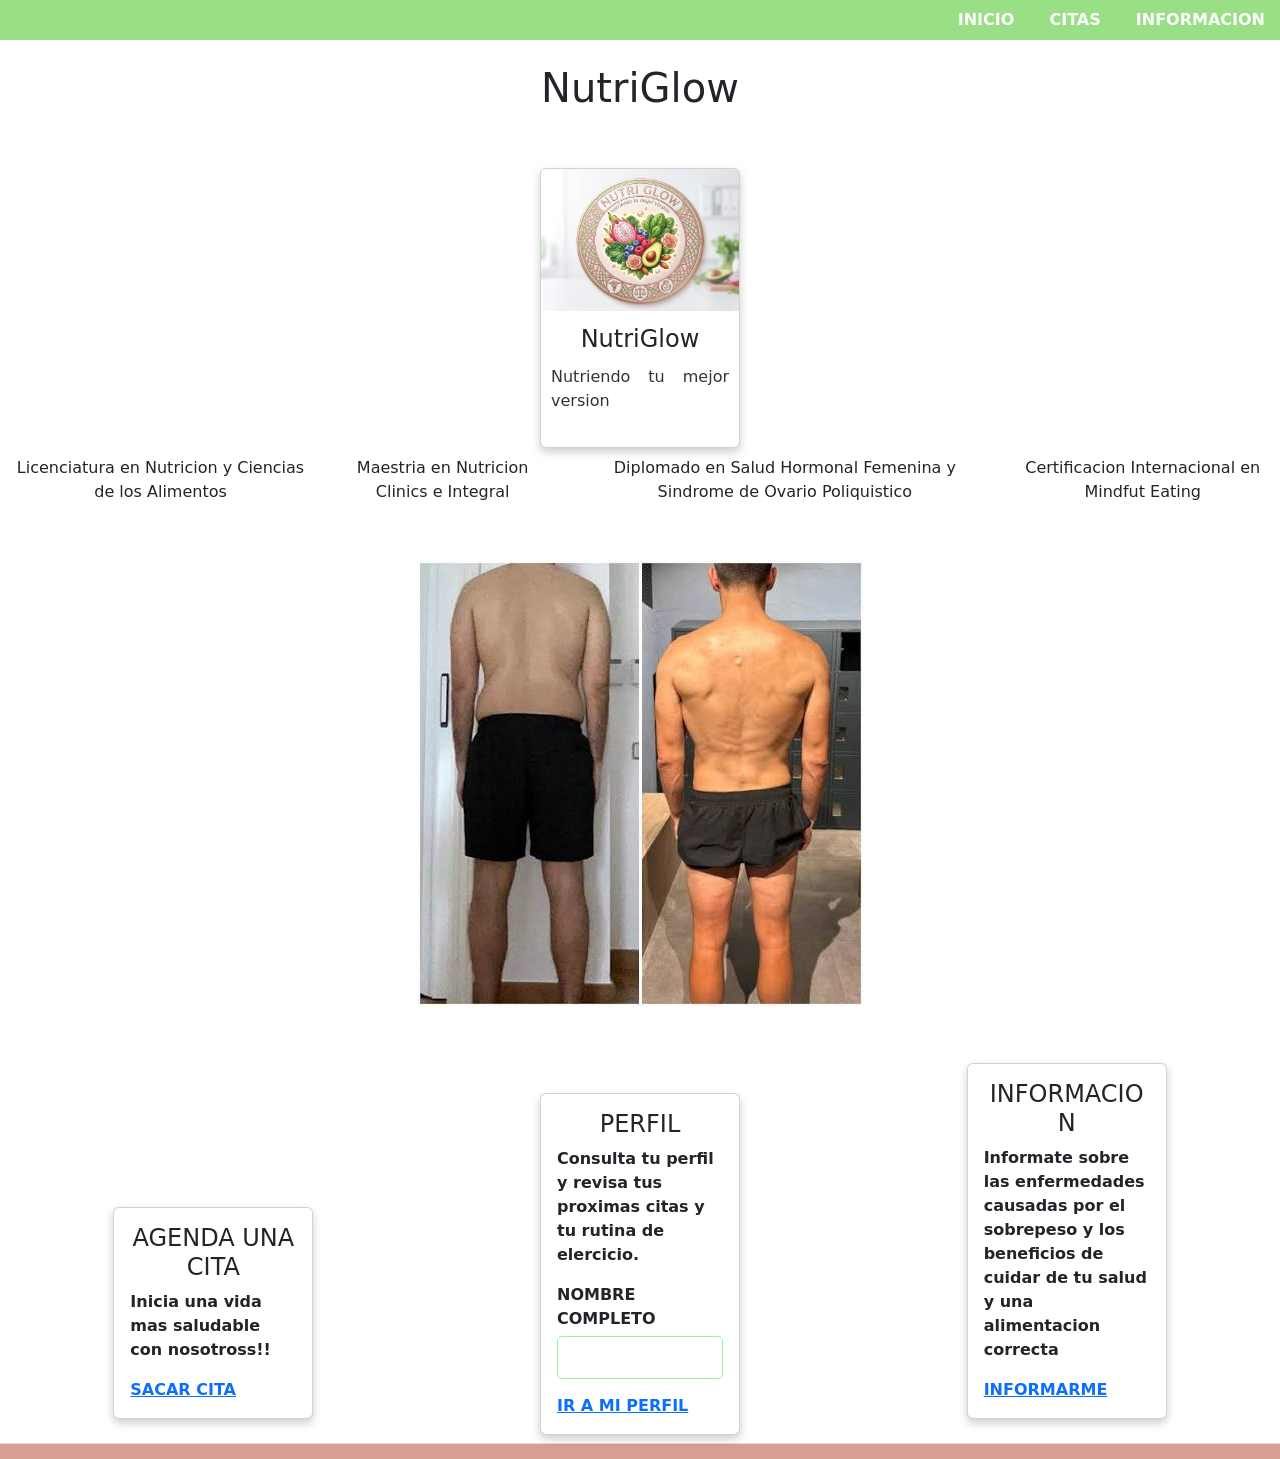
<file: index.html>
<!DOCTYPE html>
<html lang="en">
<head>
    <meta charset="UTF-8">
    <meta name="viewport" content="width=device-width, initial-scale=1.0">
    <title>NutriGlow</title>
    <link rel="stylesheet" href="estilos.css"> 
     <link href="https://cdn.jsdelivr.net/npm/bootstrap@5.3.8/dist/css/bootstrap.min.css" rel="stylesheet" integrity="sha384-sRIl4kxILFvY47J16cr9ZwB07vP4J8+LH7qKQnuqkuIAvNWLzeN8tE5YBujZqJLB" crossorigin="anonymous">
</head>
<body>
<center>
 <div class="navbar">
    <h1></h1>
    <div>
      <a href="index.html">INICIO</a>
      <a href="citas.html">CITAS</a>
       <a href="Informacion.html">INFORMACION</a>
    </div>
    </div>
    <br>
    <center><h1>NutriGlow</h1></center>
    <br>
    <br>
    <center>
     <div class="card">
    <img src="logo.jpeg" width="500px" height="700px">
    <div class="card-content">
      <div class="card-title">NutriGlow</div>
      <div class="card-description">
      Nutriendo tu mejor version
      </div>
     <br>
    </center>
    <center>
     <div class="d-flex divide-x">
  <div class="px-3 py-2">Licenciatura en Nutricion y Ciencias de los Alimentos</div>
  <div class="px-3 py-2">Maestria en Nutricion Clinics e Integral</div>
  <div class="px-3 py-2">Diplomado en Salud Hormonal Femenina y Sindrome de Ovario Poliquistico</div>
  <div class="px-3 py-2">Certificacion Internacional en Mindfut Eating</div>
</div>
<br>
<br>
</center>
 <div id="carouselExampleFade" class="carousel slide carousel-fade">
  <div class="carousel-inner">
    <div class="carousel-item active">
      <img src="logro6.jpg" class="d-block w-30" alt="...">
    </div>
    <div class="carousel-item">
      <img src="logro1.jpg" class="d-block w-30" alt="...">
    </div>
    <div class="carousel-item">
      <img src="logro2.jpg" class="d-block w-30" alt="...">
    </div>
    <div class="carousel-item">
      <img src="logro5.jpg" class="d-block w-30" alt="...">
    </div>
    <div class="carousel-item">
      <img src="logro3.jpg" class="d-block w-30" alt="...">
    </div>
    <div class="carousel-item">
      <img src="logro4.jpg" class="d-block w-30" alt="...">
    </div>
  </div>
  <button class="carousel-control-prev" type="button" data-bs-target="#carouselExampleFade" data-bs-slide="prev">
    <span class="carousel-control-prev-icon" aria-hidden="true"></span>
    <span class="visually-hidden">Previous</span>
  </button>
  <button class="carousel-control-next" type="button" data-bs-target="#carouselExampleFade" data-bs-slide="next">
    <span class="carousel-control-next-icon" aria-hidden="true"></span>
    <span class="visually-hidden">Next</span>
  </button>
</div>
<br>
<br>
<center>
  <table class="table">
  <thead>
    <tr>
      <th scope="col"><div class="row">
  <div class="sm:col-6 mb-3 sm:mb-0">
    <div class="card">
      <div class="card-body">
        <h4 class="card-title">AGENDA UNA CITA</h4>
        <p class="card-text">Inicia una vida mas saludable con nosotross!!</p>
        <a href="citas.html" class="btn-solid theme-primary">SACAR CITA</a>
      </div>
    </div>
  </div></th>
      <th scope="col"> <div class="sm:col-6">
    <div class="card">
      <div class="card-body">
        <h4 class="card-title">PERFIL</h4>
        <p class="card-text">Consulta tu perfil y revisa tus proximas citas y tu rutina de elercicio.</p>
         <label for="NOMBRE">NOMBRE COMPLETO</label>
       <input type="text" name="NOMBRE">
        <a href="perfil.html" class="btn-solid theme-primary">IR A MI PERFIL</a>
      </div>
    </div>
  </div></th>
      <th scope="col"><div class="row">
  <div class="sm:col-6 mb-3 sm:mb-0">
    <div class="card">
      <div class="card-body">
        <h4 class="card-title">INFORMACION</h4>
        <p class="card-text">Informate sobre las enfermedades causadas por el sobrepeso y los beneficios de cuidar de tu salud y una alimentacion correcta</p>
        <a href="Informacion.html" class="btn-solid theme-primary">INFORMARME</a>
      </div>
    </div>
  </div>
</div></th>
    </tr>
  </thead>
  <tbody>
  <tr> 
  </tbody>
</table>
</center>
 <script src="https://cdn.jsdelivr.net/npm/bootstrap@5.3.8/dist/js/bootstrap.bundle.min.js" integrity="sha384-FKyoEForCGlyvwx9Hj09JcYn3nv7wiPVlz7YYwJrWVcXK/BmnVDxM+D2scQbITxI" crossorigin="anonymous"></script>   
</center>   
</body>
</html>
</file>
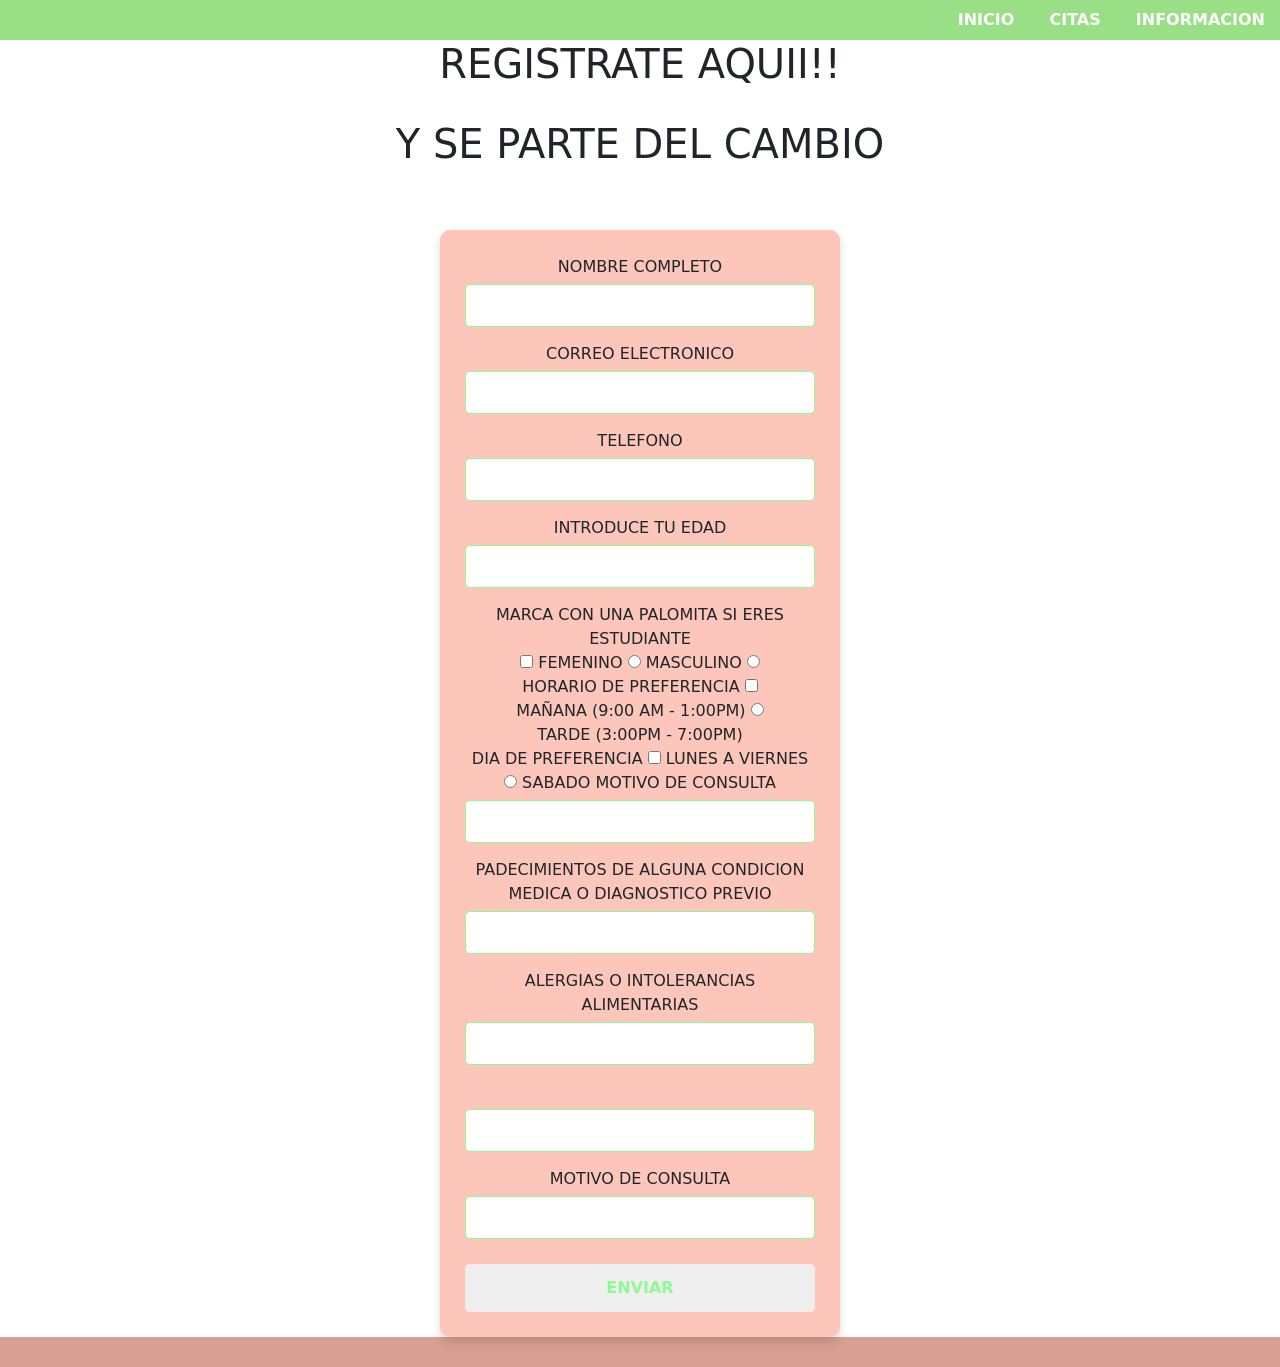
<file: citas.html>
<!DOCTYPE html>
<html lang="en">
<head>
    <meta charset="UTF-8">
    <meta name="viewport" content="width=device-width, initial-scale=1.0">
     <title>NutriGlow</title>
    <link rel="stylesheet" href="estilos.css"> 
     <link href="https://cdn.jsdelivr.net/npm/bootstrap@5.3.8/dist/css/bootstrap.min.css" rel="stylesheet" integrity="sha384-sRIl4kxILFvY47J16cr9ZwB07vP4J8+LH7qKQnuqkuIAvNWLzeN8tE5YBujZqJLB" crossorigin="anonymous">
</head>
<body>
     <center>
          <div class="navbar">
    <h1></h1>
    <div>
      <a href="index.html">INICIO</a>
      <a href="citas.html">CITAS</a>
       <a href="Informacion.html">INFORMACION</a>
    </div>
    </div>
     </center>
 <center>
      <h1>REGISTRATE AQUII!!</h1> <br/>
      <h1>Y SE PARTE DEL CAMBIO</h1> <br/>
      <div class="formulario-box">
      <form method="post"> 
       <label for="NOMBRE">NOMBRE COMPLETO</label>
       <input type="text" name="NOMBRE">
       <label for="CORREO ELECTRONICO">CORREO ELECTRONICO</label>
       <input type="email" name="CORREO ELECTRONICO">
       <label for="ESCRIBE TU CONTRASEÑA">TELEFONO</label>
       <input type="password" name="ESCRIBE TU CONTRASEÑA">
       <label for="EDAD">INTRODUCE TU EDAD</label>
       <input type="number" name="EDAD">
       <label for="Intereses personales">MARCA CON UNA PALOMITA SI ERES ESTUDIANTE</label>
       <input type="checkbox" name="Intereses personales">
       <label for="GENERO">FEMENINO</label>
       <input type="radio" name="GENERO">
       <label for="GENERO">MASCULINO</label>
       <input type="radio" name="GENERO">
        <label for="Intereses personales">HORARIO DE PREFERENCIA</label>
       <input type="checkbox" name="Intereses personales">
       <label for="GENERO">MAÑANA (9:00 AM - 1:00PM) </label>
       <input type="radio" name="GENERO">
       <label for="GENERO">TARDE (3:00PM - 7:00PM)</label>
        <label for="Intereses personales">DIA DE PREFERENCIA</label>
       <input type="checkbox" name="Intereses personales">
       <label for="GENERO">LUNES A VIERNES </label>
       <input type="radio" name="GENERO">
       <label for="GENERO">SABADO</label>
       <label for="NOMBRE">MOTIVO DE CONSULTA</label>
       <input type="text" name="NOMBRE">
       <label for="NOMBRE">PADECIMIENTOS DE ALGUNA CONDICION MEDICA O DIAGNOSTICO PREVIO</label>
       <input type="text" name="NOMBRE">
       <label for="NOMBRE">ALERGIAS O INTOLERANCIAS ALIMENTARIAS</label>
       <input type="text" name="NOMBRE">
       <label for="NOMBRE"></label>
       <input type="text" name="NOMBRE">
       <label for="NOMBRE">MOTIVO DE CONSULTA</label>
       <input type="text" name="NOMBRE">
       <input type="submit" value="ENVIAR">
      </form>
      </div>  
     </center> 
  <script src="https://cdn.jsdelivr.net/npm/bootstrap@5.3.8/dist/js/bootstrap.bundle.min.js" integrity="sha384-FKyoEForCGlyvwx9Hj09JcYn3nv7wiPVlz7YYwJrWVcXK/BmnVDxM+D2scQbITxI" crossorigin="anonymous"></script>          
</body>
</html>
</file>
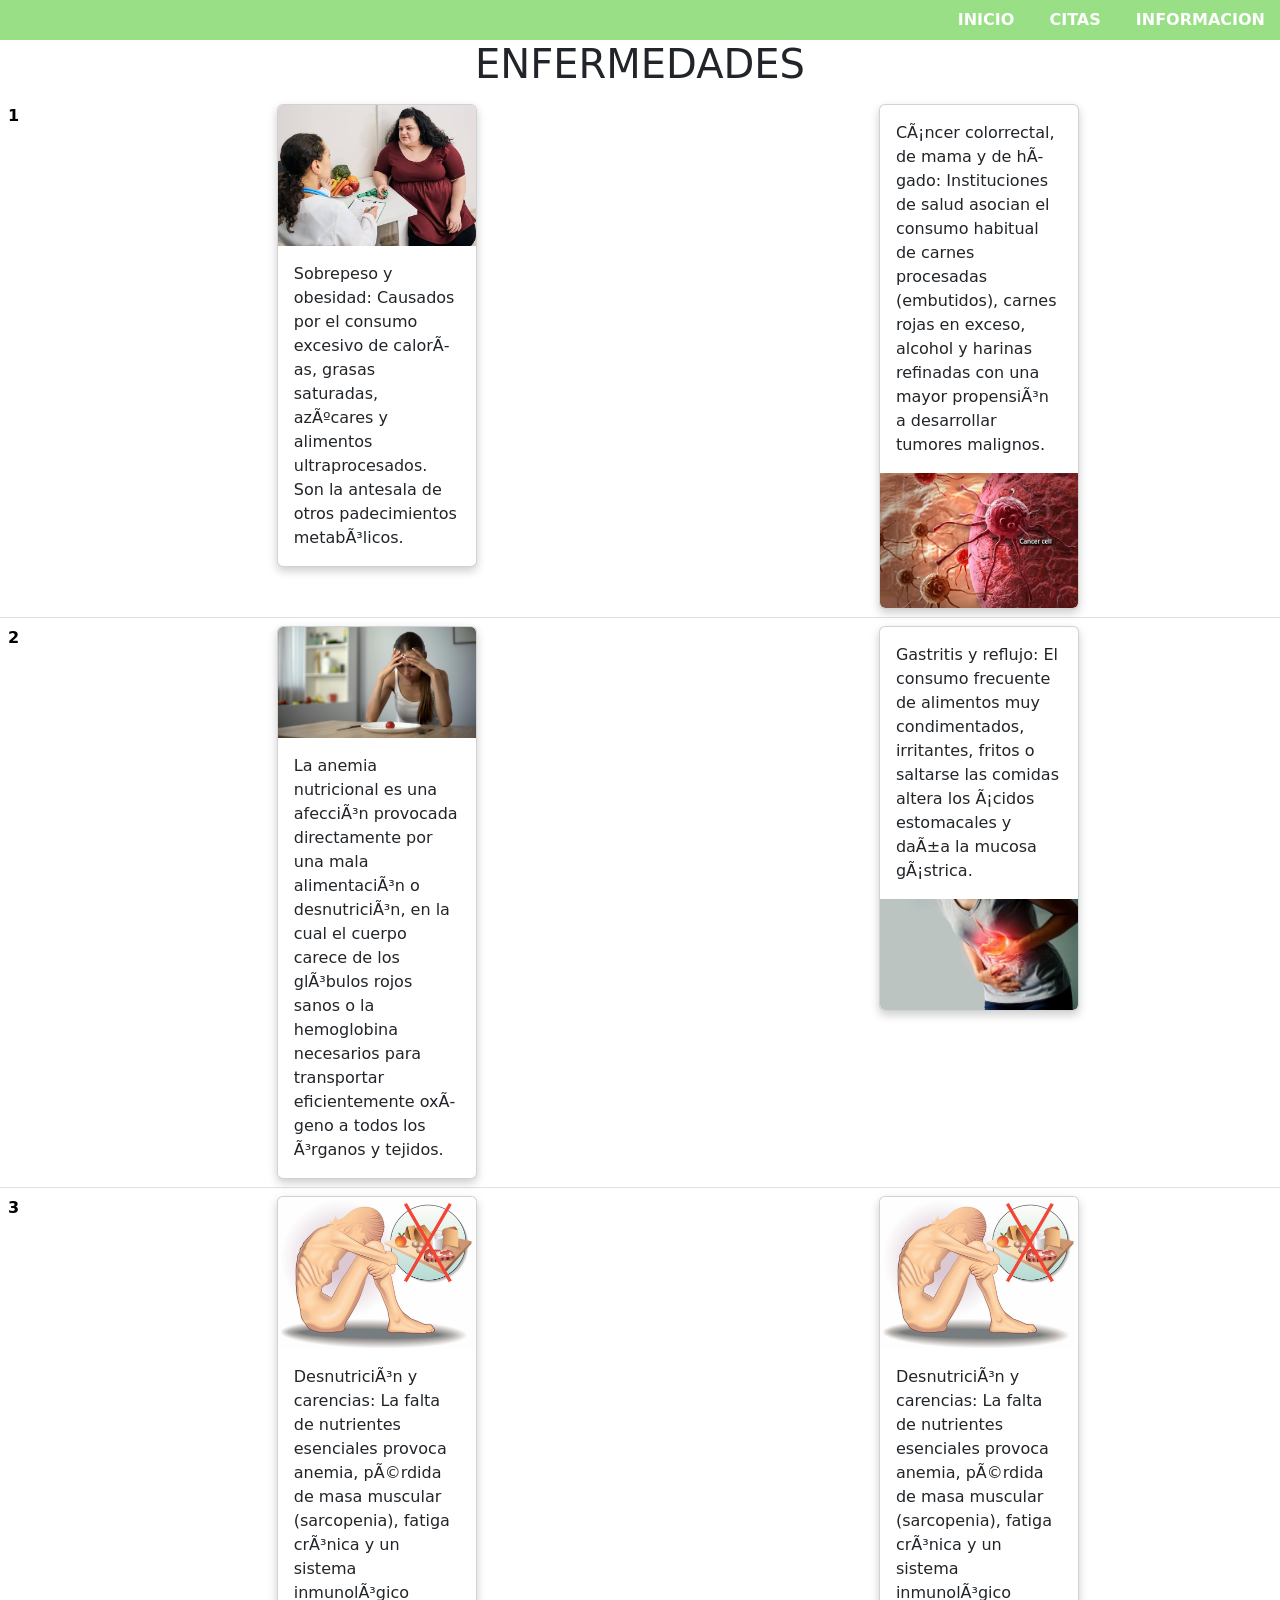
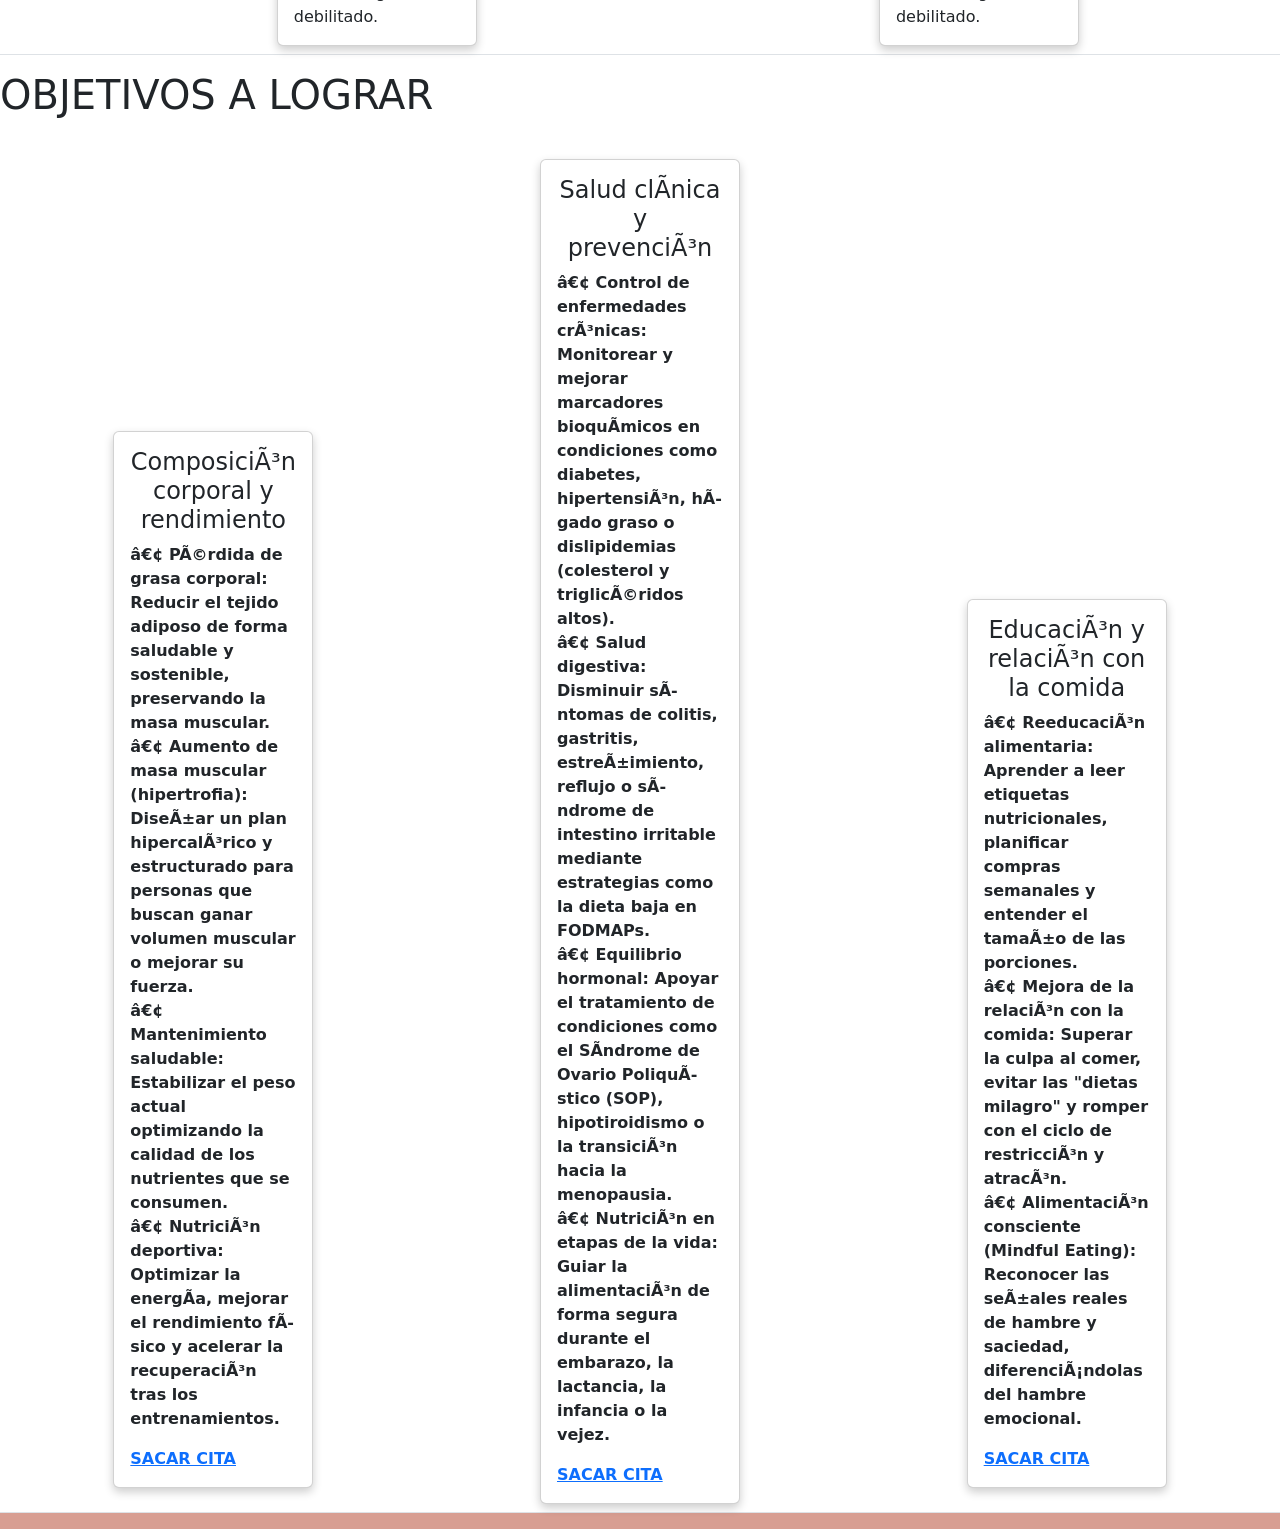
<file: Informacion.html>
<!DOCTYPE html>
<html lang="en">
    <title>NutriGlow</title>
    <link rel="stylesheet" href="estilos.css"> 
     <link href="https://cdn.jsdelivr.net/npm/bootstrap@5.3.8/dist/css/bootstrap.min.css" rel="stylesheet" integrity="sha384-sRIl4kxILFvY47J16cr9ZwB07vP4J8+LH7qKQnuqkuIAvNWLzeN8tE5YBujZqJLB" crossorigin="anonymous">
<head>
<body>
  <center>
 <div class="navbar">
    <h1></h1>
    <div>
      <a href="index.html">INICIO</a>
      <a href="citas.html">CITAS</a>
       <a href="Informacion.html">INFORMACION</a>
    </div>
    </div>
    </center>
    <center>
      <h1>ENFERMEDADES</h1>
     <table class="table">
  <tbody>
    <tr>
      <th scope="row">1</th>
      <td><div class="card" style="width: 18rem;">
  <img src="sobrepeso.jpg" class="card-img-top" alt="...">
  <div class="card-body">
    <p class="card-text">Sobrepeso y obesidad: Causados por el consumo excesivo de calorías, grasas saturadas, azúcares y alimentos ultraprocesados. Son la antesala de otros padecimientos metabólicos.</p>
  </div>
</div></td>
      <td><div class="card" style="width: 18rem;">
  <div class="card-body">
    <p class="card-text">Cáncer colorrectal, de mama y de hígado: Instituciones de salud asocian el consumo habitual de carnes procesadas (embutidos), carnes rojas en exceso, alcohol y harinas refinadas con una mayor propensión a desarrollar tumores malignos.</p>
  </div>
  <img src="cancer.jpg" class="card-img-bottom" alt="...">
</div></td>
    </tr>
    <tr>
      <th scope="row">2</th>
      <td><div class="card" style="width: 18rem;">
  <img src="anemia.jpg" class="card-img-top" alt="...">
  <div class="card-body">
    <p class="card-text">La anemia nutricional es una afección provocada directamente por una mala alimentación o desnutrición, en la cual el cuerpo carece de los glóbulos rojos sanos o la hemoglobina necesarios para transportar eficientemente oxígeno a todos los órganos y tejidos.</p>
  </div>
</div></td>
      <td><div class="card" style="width: 18rem;">
  <div class="card-body">
    <p class="card-text">Gastritis y reflujo: El consumo frecuente de alimentos muy condimentados, irritantes, fritos o saltarse las comidas altera los ácidos estomacales y daña la mucosa gástrica.</p>
  </div>
  <img src="gastritis.jpg" class="card-img-bottom" alt="...">
</div></td>
    </tr>
    <tr>
      <th scope="row">3</th>
      <td><div class="card" style="width: 18rem;">
  <img src="desnutricion.jpg" class="card-img-top" alt="...">
  <div class="card-body">
    <p class="card-text">Desnutrición y carencias: La falta de nutrientes esenciales provoca anemia, pérdida de masa muscular (sarcopenia), fatiga crónica y un sistema inmunológico debilitado.</p>
  </div>
</div></td>
      <td><div class="card" style="width: 18rem;">
  <img src="desnutricion.jpg" class="card-img-top" alt="...">
  <div class="card-body">
    <p class="card-text">Desnutrición y carencias: La falta de nutrientes esenciales provoca anemia, pérdida de masa muscular (sarcopenia), fatiga crónica y un sistema inmunológico debilitado.</p>
  </div>
</div></td>
    </tr>
  </tbody>
</table>
 </center>
<h1>OBJETIVOS A LOGRAR</h1>
<br>
<table class="table">
  <thead>
    <tr>
      <th scope="col"><div class="card w-75 mb-3">
  <div class="card-body">
    <h4 class="card-title">Composición corporal y rendimiento</h4>
    <p class="card-text">• Pérdida de grasa corporal: Reducir el tejido adiposo de forma saludable y sostenible, preservando la masa muscular.<br>
• Aumento de masa muscular (hipertrofia): Diseñar un plan hipercalórico y estructurado para personas que buscan ganar volumen muscular o mejorar su fuerza.<br>
• Mantenimiento saludable: Estabilizar el peso actual optimizando la calidad de los nutrientes que se consumen.<br>
• Nutrición deportiva: Optimizar la energía, mejorar el rendimiento físico y acelerar la recuperación tras los entrenamientos.<br></p>
    <a href="citas.html" class="btn-solid theme-primary">SACAR CITA</a>
  </div>
</div></th>
      <th scope="col"><div class="card w-50">
  <div class="card-body">
    <h4 class="card-title">Salud clínica y prevención</h4>
    <p class="card-text">• Control de enfermedades crónicas: Monitorear y mejorar marcadores bioquímicos en condiciones como diabetes, hipertensión, hígado graso o dislipidemias (colesterol y triglicéridos altos).<br>
• Salud digestiva: Disminuir síntomas de colitis, gastritis, estreñimiento, reflujo o síndrome de intestino irritable mediante estrategias como la dieta baja en FODMAPs.<br>
• Equilibrio hormonal: Apoyar el tratamiento de condiciones como el Síndrome de Ovario Poliquístico (SOP), hipotiroidismo o la transición hacia la menopausia.<br>
• Nutrición en etapas de la vida: Guiar la alimentación de forma segura durante el embarazo, la lactancia, la infancia o la vejez.<br></p>
    <a href="citas.html" class="btn-solid theme-primary">SACAR CITA</a>
  </div>
</div></th>
      <th scope="col"><div class="card w-75 mb-3">
  <div class="card-body">
    <h4 class="card-title">Educación y relación con la comida</h4>
    <p class="card-text">• Reeducación alimentaria: Aprender a leer etiquetas nutricionales, planificar compras semanales y entender el tamaño de las porciones.<br>
• Mejora de la relación con la comida: Superar la culpa al comer, evitar las "dietas milagro" y romper con el ciclo de restricción y atracón.<br>
• Alimentación consciente (Mindful Eating): Reconocer las señales reales de hambre y saciedad, diferenciándolas del hambre emocional.<br></p>
    <a href="citas.html" class="btn-solid theme-primary">SACAR CITA</a>
  </div>
</div></th>
    </tr>
  </table> 
 <script src="https://cdn.jsdelivr.net/npm/bootstrap@5.3.8/dist/js/bootstrap.bundle.min.js" integrity="sha384-FKyoEForCGlyvwx9Hj09JcYn3nv7wiPVlz7YYwJrWVcXK/BmnVDxM+D2scQbITxI" crossorigin="anonymous"></script> 
</center>
</body>
</html>
</file>
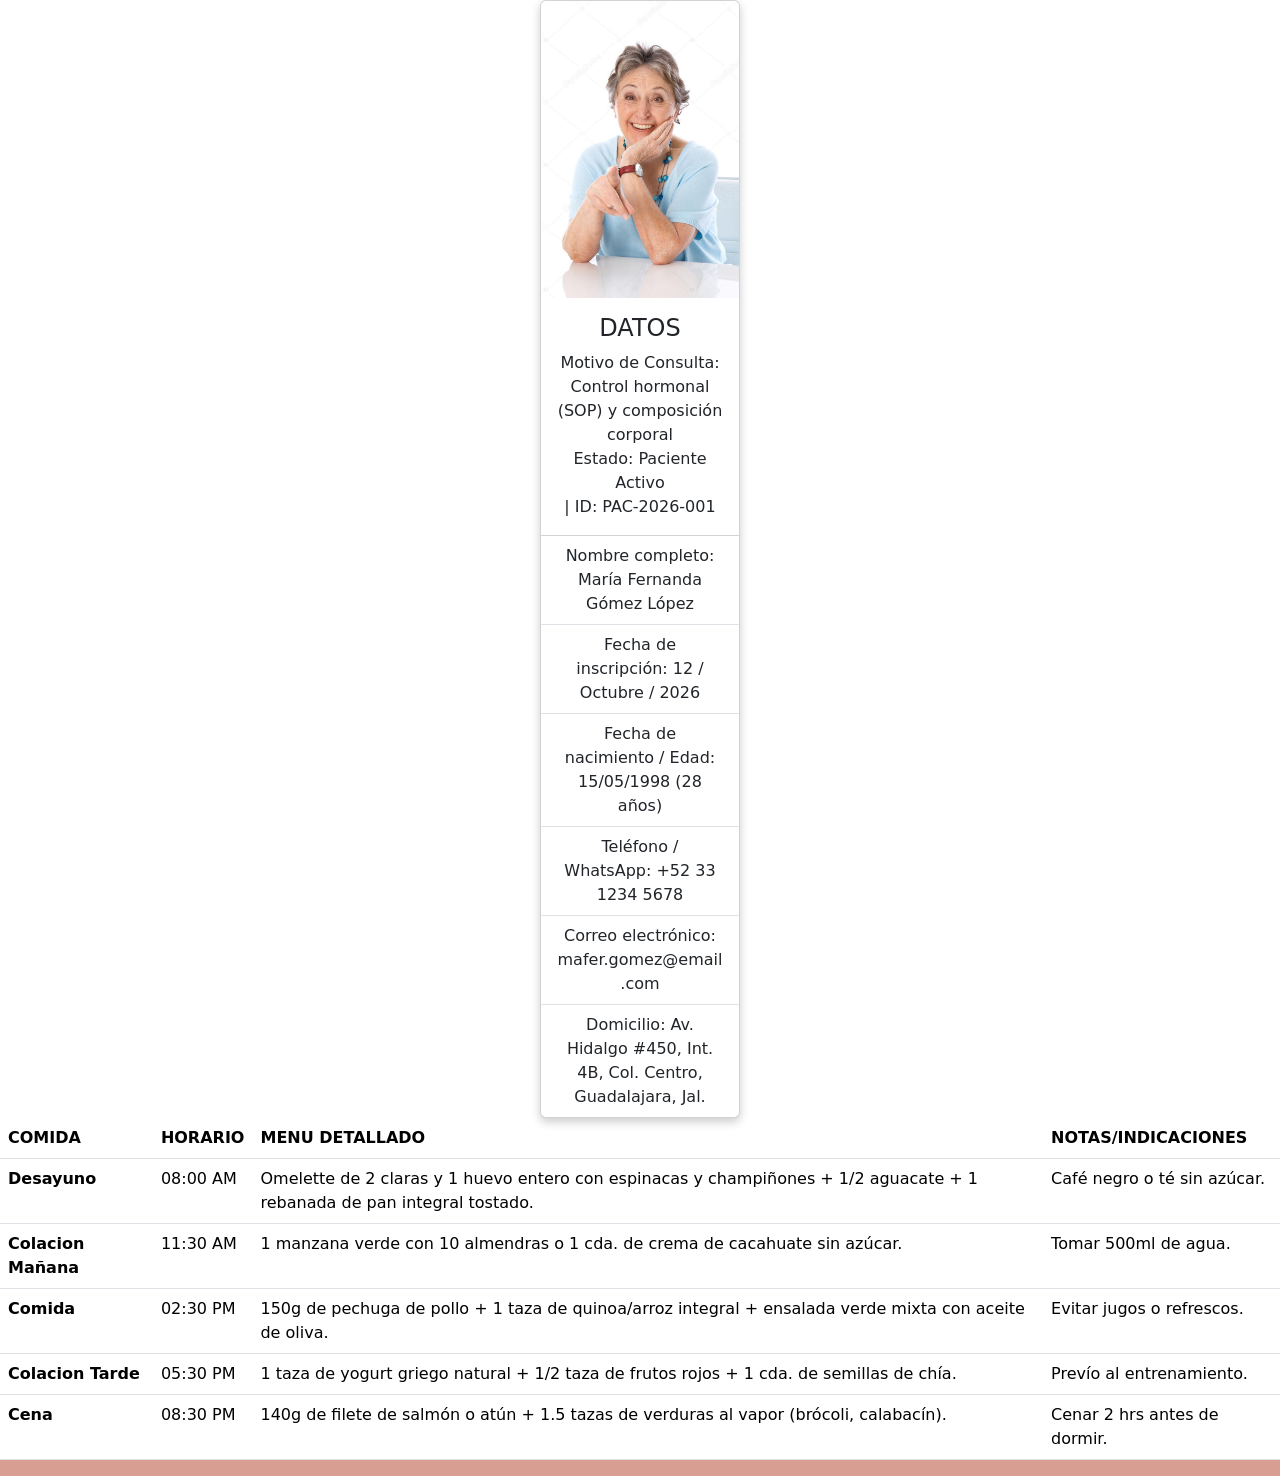
<file: perfil.html>
<!DOCTYPE html>
<html lang="en">
<head>
    <meta charset="UTF-8">
    <meta name="viewport" content="width=device-width, initial-scale=1.0">
     <title>NutriGlow</title>
    <link rel="stylesheet" href="estilos.css"> 
     <link href="https://cdn.jsdelivr.net/npm/bootstrap@5.3.8/dist/css/bootstrap.min.css" rel="stylesheet" integrity="sha384-sRIl4kxILFvY47J16cr9ZwB07vP4J8+LH7qKQnuqkuIAvNWLzeN8tE5YBujZqJLB" crossorigin="anonymous">
</head>
<body>
<center>    
    <div class="card" style="width: 18rem;">
  <img src="fotoseñora.jpg" class="card-img-top" alt="...">
  <div class="card-body">
    <h4 class="card-title">DATOS</h4>
    <p class="card-text">Motivo de Consulta: Control hormonal (SOP) y composición corporal<br>
Estado: Paciente Activo <br>
| ID: PAC-2026-001<br></p>
  </div>
  <ul class="list-group list-group-flush">
    <li class="list-group-item">Nombre completo: María Fernanda Gómez López</li>
    <li class="list-group-item">Fecha de inscripción: 12 / Octubre / 2026</li>
    <li class="list-group-item">Fecha de nacimiento / Edad: 15/05/1998 (28 años)</li>
    <li class="list-group-item">Teléfono / WhatsApp: +52 33 1234 5678</li>
    <li class="list-group-item">Correo electrónico: mafer.gomez@email.com</li>
    <li class="list-group-item">Domicilio: Av. Hidalgo #450, Int. 4B, Col. Centro, Guadalajara, Jal.</li>
  </ul>
</div>
</center>
<center>
<table class="table">
  <thead>
    <tr>
      <th scope="col">COMIDA</th>
      <th scope="col">HORARIO</th>
      <th scope="col">MENU DETALLADO</th>
      <th scope="col">NOTAS/INDICACIONES</th>
    </tr>
  </thead>
  <tbody>
    <tr>
      <th scope="row">Desayuno</th>
      <td>08:00 AM</td>
      <td>Omelette de 2 claras y 1 huevo entero con espinacas y champiñones + 1/2 aguacate + 1 rebanada de pan integral tostado.</td>
      <td>Café negro o té sin azúcar.</td>
    </tr>
    <tr>
      <th scope="row">Colacion Mañana</th>
      <td>11:30 AM</td>
      <td>1 manzana verde con 10 almendras o 1 cda. de crema de cacahuate sin azúcar.</td>
      <td>Tomar 500ml de agua.</td>
    </tr>
    <tr>
      <th scope="row">Comida</th>
      <td>02:30 PM</td>
      <td>150g de pechuga de pollo + 1 taza de quinoa/arroz integral + ensalada verde mixta con aceite de oliva.</td>
      <td>Evitar jugos o refrescos.</td>
    </tr>
    <tr>
      <th scope="row">Colacion Tarde</th>
      <td>05:30 PM</td>
      <td>1 taza de yogurt griego natural + 1/2 taza de frutos rojos + 1 cda. de semillas de chía.</td>
      <td>Prevío al entrenamiento.</td>
    </tr>
    <tr>
      <th scope="row">Cena</th>
      <td>08:30 PM</td>
      <td>140g de filete de salmón o atún + 1.5 tazas de verduras al vapor (brócoli, calabacín).</td>
      <td>Cenar 2 hrs antes de dormir.</td>
    </tr>
  </tbody>
</table>
</center>
 <script src="https://cdn.jsdelivr.net/npm/bootstrap@5.3.8/dist/js/bootstrap.bundle.min.js" integrity="sha384-FKyoEForCGlyvwx9Hj09JcYn3nv7wiPVlz7YYwJrWVcXK/BmnVDxM+D2scQbITxI" crossorigin="anonymous"></script> 
</body>
</html>
</file>
<file: estilos.css>
html, body {
  margin: 0;
  padding: 0;
  min-height: 100vh;
  background-color: #d89e92; /* Cambia este código hexadecimal por el color que prefieras */
}
.navbar {
    background-color: #fccdcd; 
    padding: 0.5em 0;
}

.navbar ul {
    list-style: none;
    margin: 0;
    padding: 0;
    display: flex; 
    justify-content: center;
}

.navbar {
    background-color: #98df86; 
    padding: 0.5em 0;
}

.navbar ul {
    list-style: none;
    margin: 0;
    padding: 0;
    display: flex; 
    justify-content: center;
}

.navbar li {
    margin: 0 15px;
}

.navbar a {
    text-decoration: none;
    color:white;
    font-weight: bold;
    padding: 10px 15px;
    transition: background-color 0.3s ease;
    border-radius: 5px;
}


.navbar a:hover {
    background-color: #09b125; 
    color: #000;
}
.card {
      max-width: 200px;
      margin: auto;
      background-color: #ffffff;
      border-radius: 5px;
      box-shadow: 0 4px 10px rgba(0,0,0,0.2);
      overflow: hidden;
      transition: transform 0.3s ease;
    }

    .card:hover {
      transform: scale(1.03);
    }

    .card img {
      width: 100%;
      height: auto;
      display: block;
    }

    .card-content {
      padding: 10px;
    }

    .card-title {
      font-size: 1.5em;
      color: #f709af;
      margin-bottom: 05px;
      text-align: center;
    }

    .card-description {
      font-size: 1em;
      color: #333;
      text-align: justify;
    }
    .carrito {
      margin-top: 30px;
      padding: 10px;
      background-color: #eafbea;
      border-radius: 10px;
      max-width: 300px;
      margin-left: auto;
      margin-right: auto;
      box-shadow: 0 2px 5px rgba(0,0,0,0.2);
    }

    .carrito h2 {
      color: #2e8b57;
      margin-bottom: 15px;
      text-align: center;
    }

    .carrito ul {
      list-style: none;
      padding: 0;
    }

    .carrito li {
      padding: 5px 0;
      border-bottom: 1px solid #ccc;
      color: #333;
    }
     /* 1. MARCO DEL FORMULARIO */
.formulario-box {
  background-color: #FCC6BB;
  max-width: 400px;
  margin: 30px auto;
  padding: 25px;
  border-radius: 10px;
  box-shadow: 0 4px 10px rgba(0, 0, 0, 0.15);
}

/* 2. ESPACIOS DONDE SE ESCRIBIRÁ (TEXTO, CORREO, CONTRASEÑA, NÚMERO) */
input[type="text"],
input[type="email"],
input[type="password"],
input[type="number"] {
  width: 100%;
  padding: 10px;
  margin-top: 5px;
  margin-bottom: 15px;
  border: 1px solid #8FFA91;
  border-radius: 5px;
  box-sizing: border-box;
  font-size: 14px;
}
input[type="submit"] {
  width: 100%;
  padding: 12px;
  background-color: #2e8b57
F87C63;
  color: #8FFA91;
  border: none;
  border-radius: 5px;
  font-size: 16px;
  font-weight: bold;
  cursor: pointer;
  margin-top: 10px;
}

input[type="submit"]:hover {
  background-color: #2e8b57; 
}
</file>
